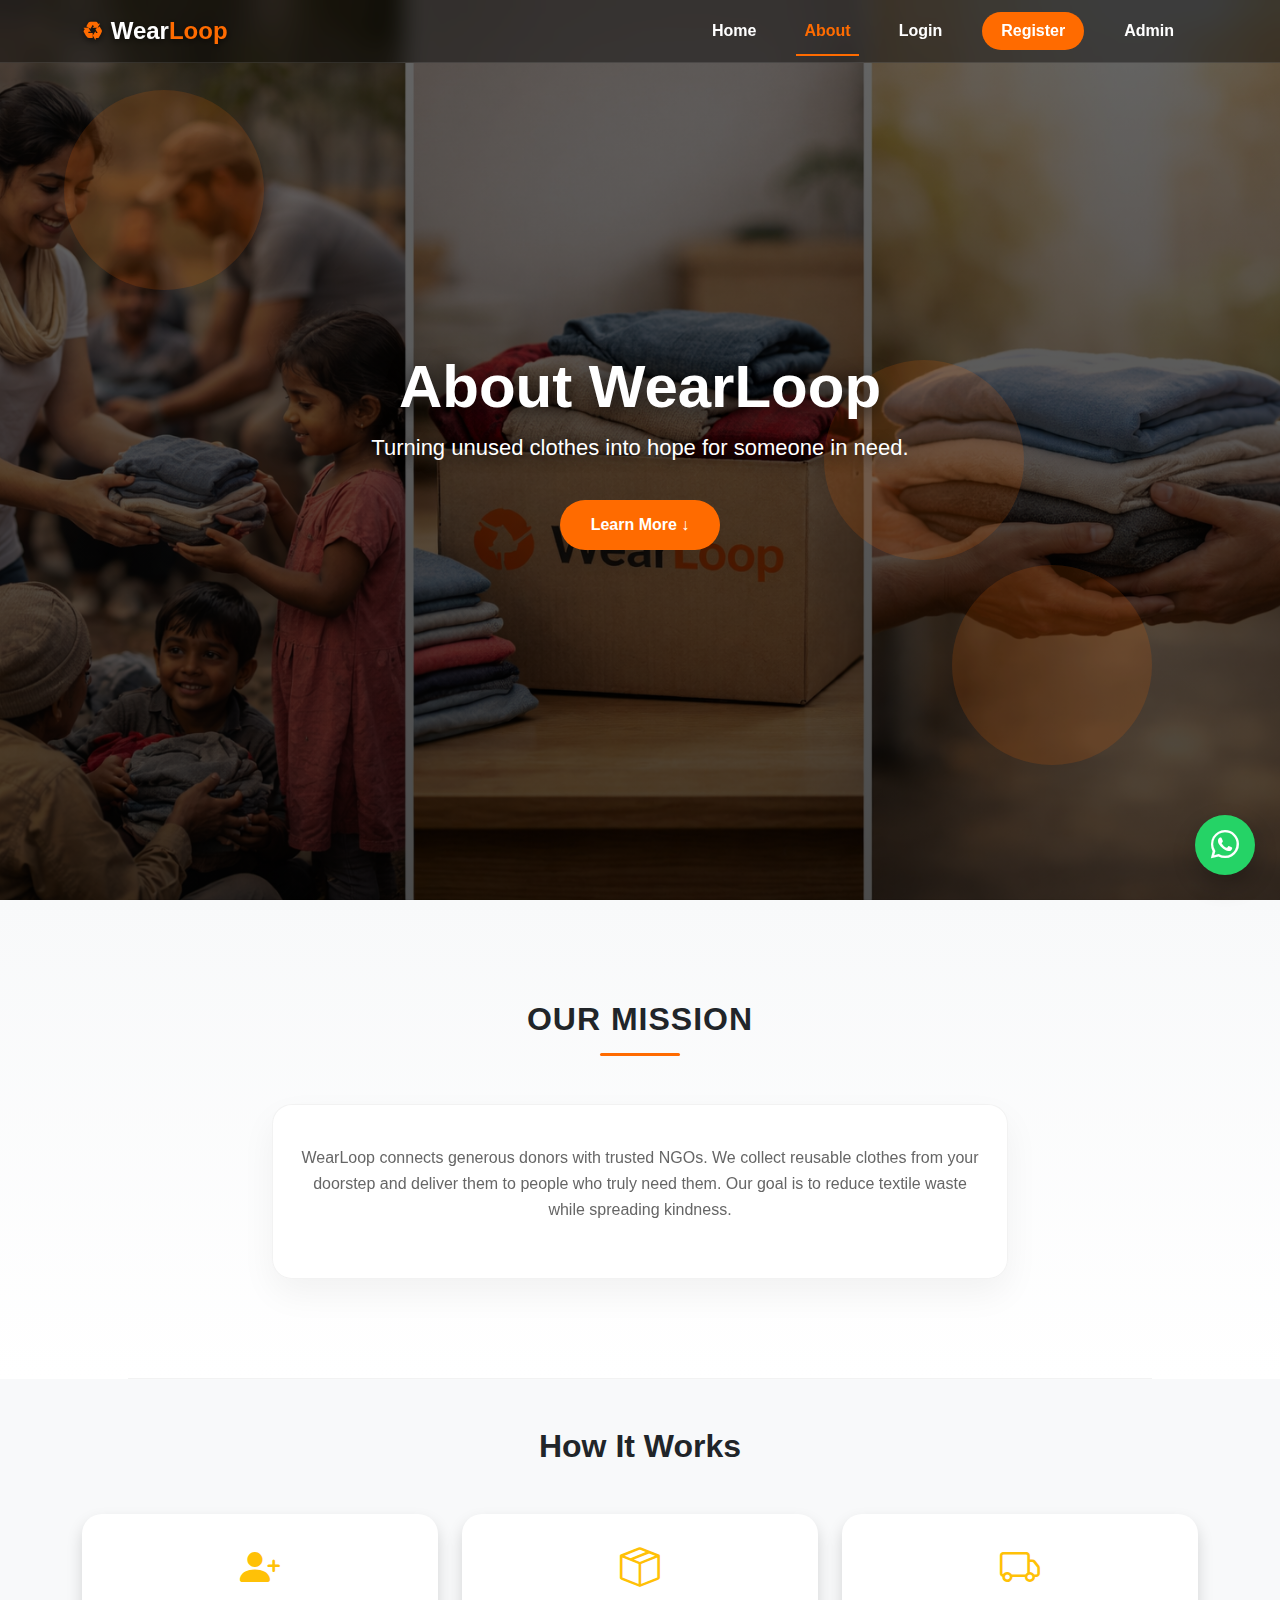
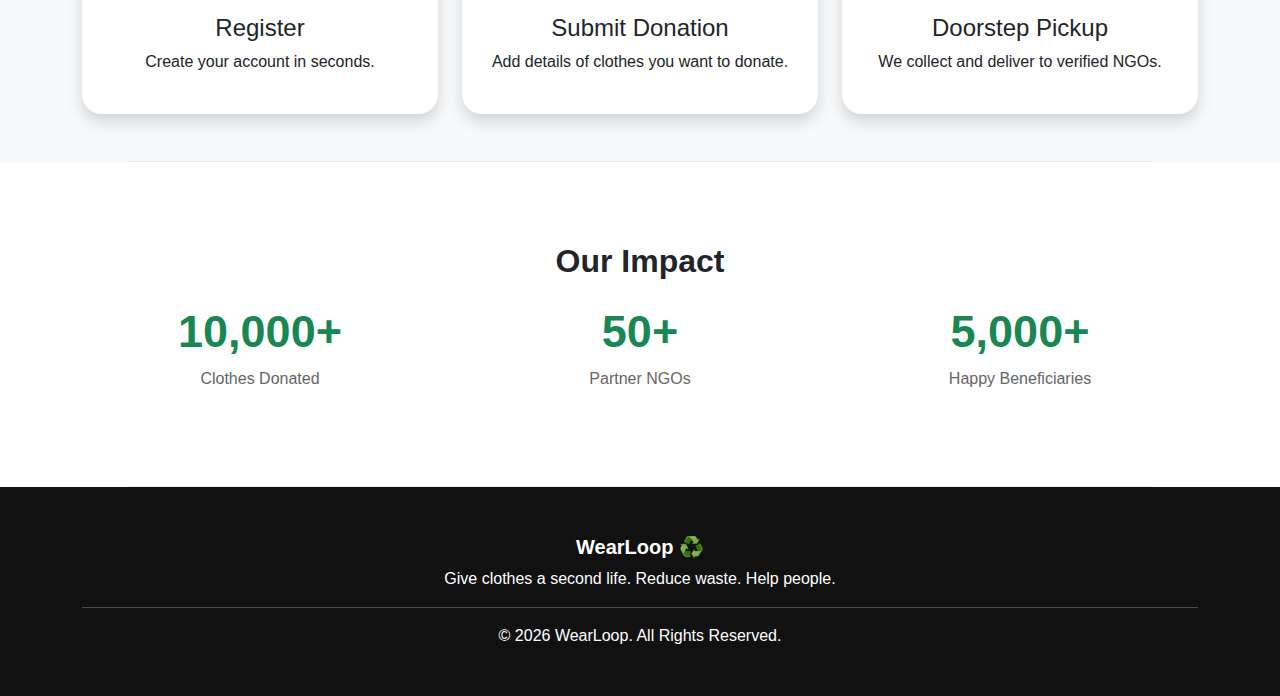
<file: about.html>
<!DOCTYPE html>
<html lang="en">
<head>
  <meta charset="UTF-8">
  <meta name="viewport" content="width=device-width, initial-scale=1.0">
  <title>About - WearLoop</title>

  <!-- Bootstrap -->
  <link href="https://cdn.jsdelivr.net/npm/bootstrap@5.3.2/dist/css/bootstrap.min.css" rel="stylesheet">
  <link rel="stylesheet" href="https://cdn.jsdelivr.net/npm/bootstrap-icons@1.11.1/font/bootstrap-icons.css">

  <!-- Same CSS File -->
  <link rel="stylesheet" href="style.css">
</head>

<body>

<!-- NAVBAR SAME AS HOME -->
<nav class="navbar navbar-expand-lg fixed-top custom-navbar">
  <div class="container">

    <a class="navbar-brand fw-bold fs-4 text-white" href="index.html">
      <span style="color:#ff6b00;">♻</span> Wear<span style="color:#ff6b00;">Loop</span>
    </a>

    <button class="navbar-toggler border-0 text-white"
      type="button" data-bs-toggle="collapse"
      data-bs-target="#navbarContent">
      ☰
    </button>

    <div class="collapse navbar-collapse" id="navbarContent">
      <ul class="navbar-nav ms-auto align-items-center">

        <li class="nav-item mx-3">
          <a class="nav-link" href="index.html">Home</a>
        </li>

        <li class="nav-item mx-3">
          <a class="nav-link active" href="about.html">About</a>
        </li>

        <li class="nav-item mx-3">
          <a class="nav-link" href="login.html">Login</a>
        </li>

        <li class="nav-item mx-3">
          <a href="register.html" class="btn btn-nav-register">Register</a>
        </li>

        <li class="nav-item mx-3">
          <a class="nav-link text-warning fw-bold" href="admin.html">Admin</a>
        </li>

      </ul>
    </div>
  </div>
</nav>

<!-- HERO SECTION -->
<section class="hero-image">
  <div class="hero-overlay">
    <div class="hero-shapes">
      <span></span>
      <span></span>
      <span></span>
    </div>

    <div class="container text-center text-white hero-content">
      <h1 class="hero-title">About WearLoop</h1>
      <p class="hero-subtitle">
        Turning unused clothes into hope for someone in need.
      </p>
      <a href="#mission" class="btn btn-nav-register learn-btn">
  Learn More ↓
</a>
    </div>

  </div>
</section>

<!-- ABOUT MISSION -->
<section class="why-donate" id="mission">
  <div class="container text-center">

    <h2 class="section-title fw-bold mb-5">
      OUR MISSION
    </h2>

    <div class="row justify-content-center">

      <div class="col-md-8">
        <div class="why-card">
          <p style="font-size:16px;">
            WearLoop connects generous donors with trusted NGOs.
            We collect reusable clothes from your doorstep and
            deliver them to people who truly need them.
            Our goal is to reduce textile waste while spreading kindness.
          </p>
        </div>
      </div>

    </div>

  </div>
</section>

<!-- HOW IT WORKS -->
<section class="features-section py-5">
  <div class="container text-center">

    <h2 class="fw-bold mb-5">How It Works</h2>

    <div class="row g-4">

      <div class="col-md-4">
        <div class="feature-card p-4 shadow">
          <i class="bi bi-person-plus-fill fs-1 text-warning"></i>
          <h4 class="mt-3">Register</h4>
          <p>Create your account in seconds.</p>
        </div>
      </div>

      <div class="col-md-4">
        <div class="feature-card p-4 shadow">
          <i class="bi bi-box-seam fs-1 text-warning"></i>
          <h4 class="mt-3">Submit Donation</h4>
          <p>Add details of clothes you want to donate.</p>
        </div>
      </div>

      <div class="col-md-4">
        <div class="feature-card p-4 shadow">
          <i class="bi bi-truck fs-1 text-warning"></i>
          <h4 class="mt-3">Doorstep Pickup</h4>
          <p>We collect and deliver to verified NGOs.</p>
        </div>
      </div>

    </div>

  </div>
</section>

<!-- IMPACT SECTION -->
<section class="progress-section text-center">
  <div class="container">

    <h2 class="fw-bold mb-4">Our Impact</h2>

    <div class="row">

      <div class="col-md-4">
        <h1 class="text-success fw-bold">10,000+</h1>
        <p>Clothes Donated</p>
      </div>

      <div class="col-md-4">
        <h1 class="text-success fw-bold">50+</h1>
        <p>Partner NGOs</p>
      </div>

      <div class="col-md-4">
        <h1 class="text-success fw-bold">5,000+</h1>
        <p>Happy Beneficiaries</p>
      </div>

    </div>

  </div>
</section>

<!-- FOOTER SAME -->
<footer class="footer-section text-white py-5">
  <div class="container text-center">
    <h5 class="fw-bold">WearLoop ♻️</h5>
    <p>Give clothes a second life. Reduce waste. Help people.</p>
    <hr style="background:rgba(255,255,255,0.3)">
    <p class="mb-0">© 2026 WearLoop. All Rights Reserved.</p>
  </div>
</footer>

<script src="https://cdn.jsdelivr.net/npm/bootstrap@5.3.2/dist/js/bootstrap.bundle.min.js"></script>
<a href="https://wa.me/919105382905" class="whatsapp-btn" target="_blank">
  <i class="bi bi-whatsapp"></i>
</a>
</body>
</html>
</file>
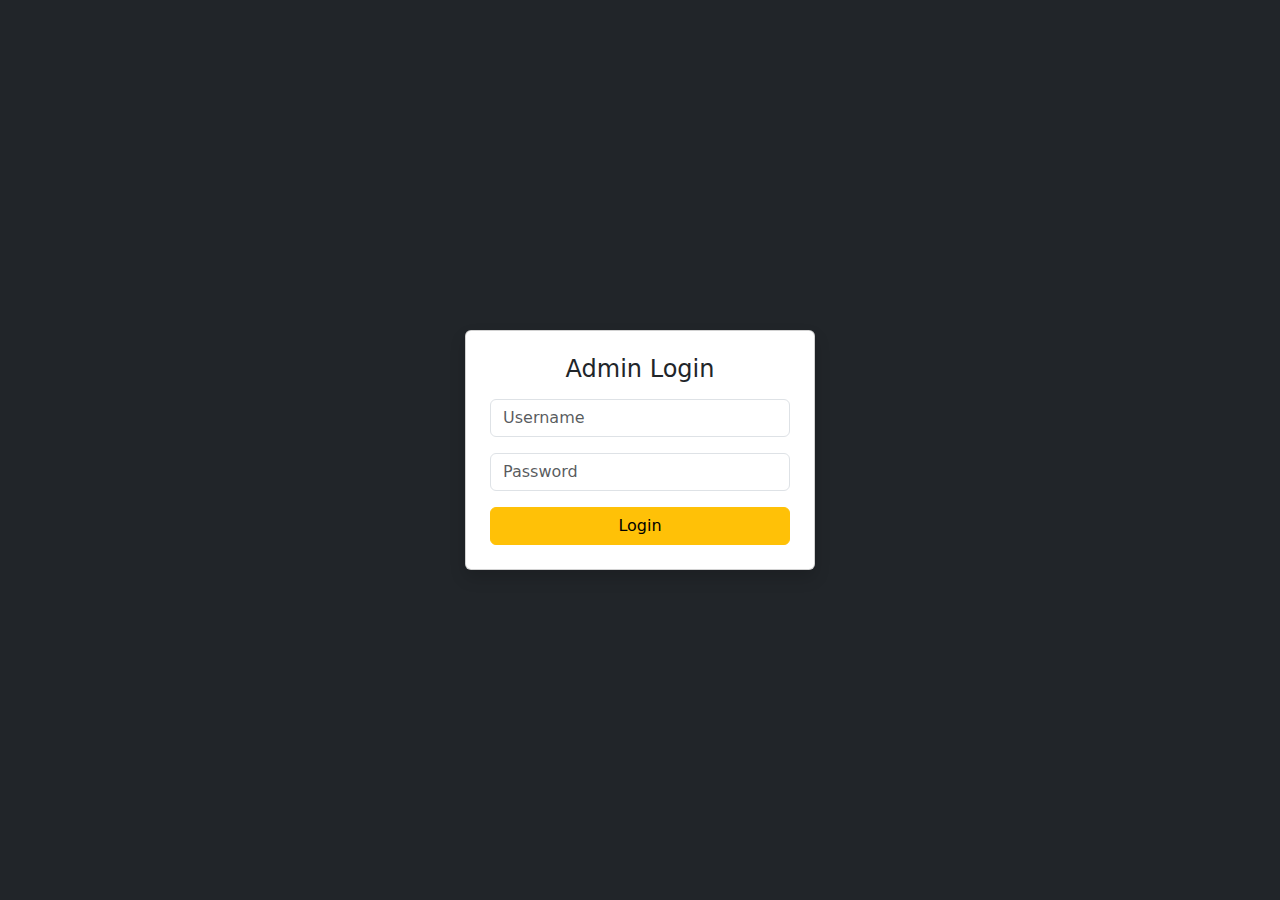
<file: admin-login.html>
<!DOCTYPE html>
<html>
<head>
  <title>Admin Login - WearLoop</title>
  <link href="https://cdn.jsdelivr.net/npm/bootstrap@5.3.2/dist/css/bootstrap.min.css" rel="stylesheet">
</head>
<body class="d-flex justify-content-center align-items-center vh-100 bg-dark">

<div class="card p-4 shadow" style="width:350px;">
  <h4 class="text-center mb-3">Admin Login</h4>

  <input type="text" id="username" class="form-control mb-3" placeholder="Username">
  <input type="password" id="password" class="form-control mb-3" placeholder="Password">

  <button onclick="login()" class="btn btn-warning w-100">Login</button>
</div>

<script>
function login(){
  let user = document.getElementById("username").value;
  let pass = document.getElementById("password").value;

  if(user === "Anurag" && pass === "WearLoop@2026"){
    localStorage.setItem("adminLoggedIn", "true");
    window.location.href = "admin.html";
  } else {
    alert("Invalid Credentials");
  }
}
</script>

</body>
</html>
</file>
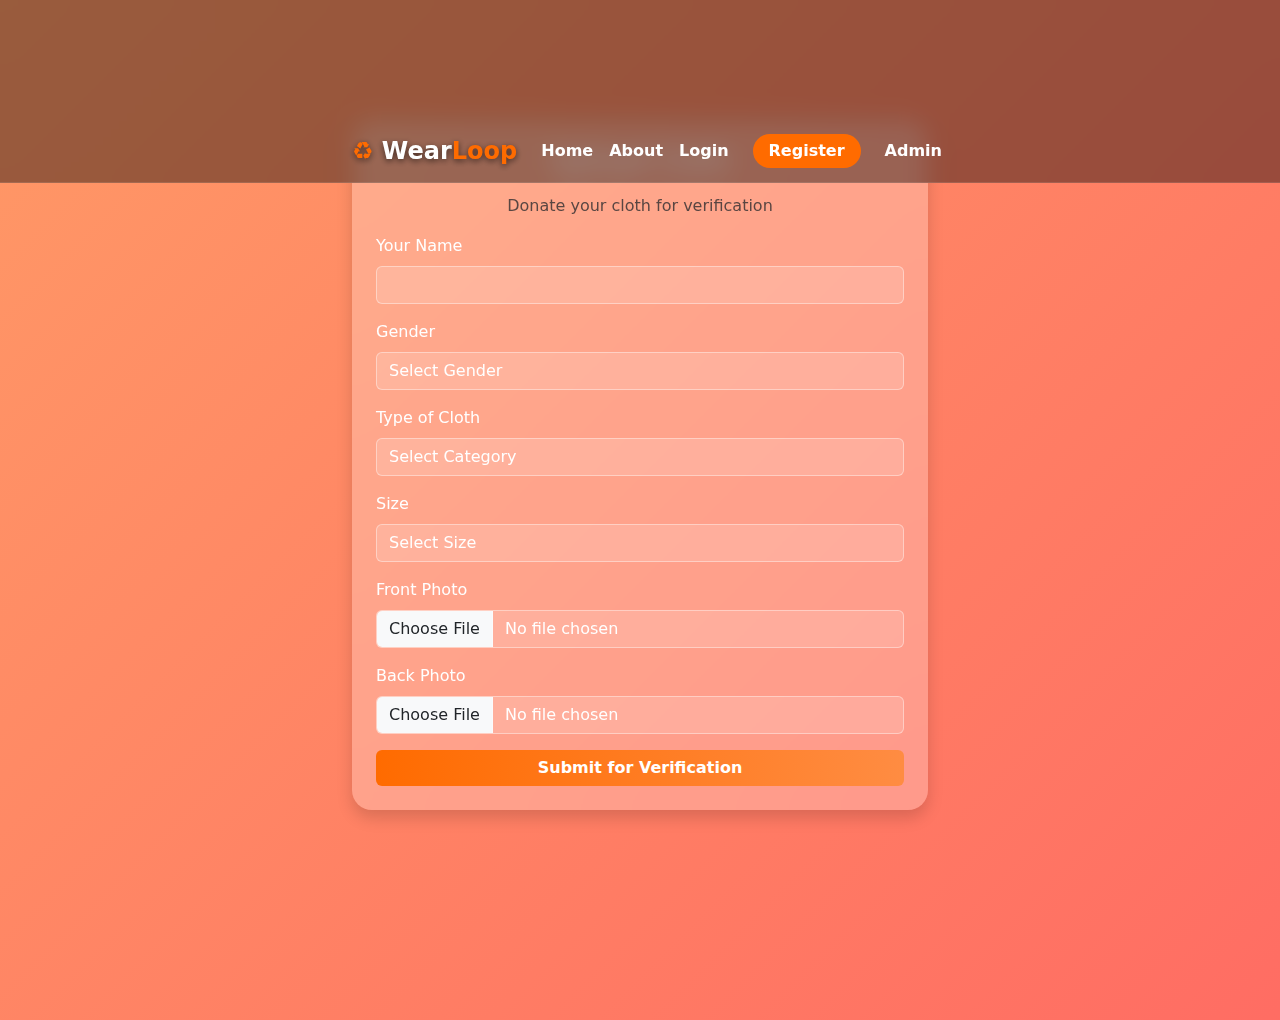
<file: donate.html>
<!DOCTYPE html>
<html lang="en">
<head>
  <meta charset="UTF-8">
  <title>Upload Cloth - WearLoop</title>
  <meta name="viewport" content="width=device-width, initial-scale=1.0">

  <!-- Bootstrap -->
  <link href="https://cdn.jsdelivr.net/npm/bootstrap@5.3.2/dist/css/bootstrap.min.css" rel="stylesheet">

  <!-- Your Custom CSS -->
  <link rel="stylesheet" href="donate.css">
</head>

<body>

<!-- ================= NAVBAR ================= -->
<nav class="navbar navbar-expand-lg custom-navbar fixed-top">
  <div class="container">

    <!-- Logo -->
    <a class="navbar-brand fw-bold fs-4 text-white" href="index.html">
      <span style="color:#ff6b00;">♻</span> Wear<span style="color:#ff6b00;">Loop</span>
    </a>

    <!-- Mobile Toggle -->
    <button class="navbar-toggler text-white border-0" type="button"
      data-bs-toggle="collapse" data-bs-target="#navbarContent">
      <span class="navbar-toggler-icon"></span>
    </button>

    <!-- Links -->
    <div class="collapse navbar-collapse" id="navbarContent">
      <ul class="navbar-nav ms-auto align-items-lg-center">

        <li class="nav-item">
          <a class="nav-link text-white" href="index.html">Home</a>
        </li>

        <li class="nav-item">
          <a class="nav-link text-white" href="about.html">About</a>
        </li>

        <li class="nav-item">
          <a class="nav-link text-white" href="login.html">Login</a>
        </li>

        <li class="nav-item">
          <a class="btn btn-nav-register ms-lg-3" href="register.html">
  Register
</a>
        </li>

        <li class="nav-item">
          <a class="nav-link text-warning fw-bold ms-lg-3" href="admin.html">
            Admin
          </a>
        </li>

      </ul>
    </div>
  </div>
</nav>

<!-- ================= MAIN SECTION ================= -->
<div class="container" style="margin-top:120px; max-width:600px;">

  <div class="card p-4 shadow">

    <h3 class="text-center mb-3">Upload Cloth</h3>
    <p class="text-center text-muted">Donate your cloth for verification</p>

    <form id="clothForm" enctype="multipart/form-data">

      <!-- Name -->
      <div class="mb-3">
        <label class="form-label">Your Name</label>
        <input type="text" name="user" class="form-control" required>
      </div>

      <!-- Gender -->
      <div class="mb-3">
        <label class="form-label">Gender</label>
        <select name="gender" class="form-select" required>
          <option value="">Select Gender</option>
          <option value="male">Male</option>
          <option value="female">Female</option>
        </select>
      </div>

      <!-- Category -->
      <div class="mb-3">
        <label class="form-label">Type of Cloth</label>
        <select name="category" class="form-select" required>
          <option value="">Select Category</option>
          <option value="Shirt">Shirt</option>
          <option value="T-Shirt">T-Shirt</option>
          <option value="Jeans">Jeans</option>
          <option value="Kurti">Kurti</option>
          <option value="Saree">Saree</option>
          <option value="Suit">Suit</option>
        </select>
      </div>

      <!-- Size -->
      <div class="mb-3">
        <label class="form-label">Size</label>
        <select name="size" class="form-select" required>
          <option value="">Select Size</option>
          <option>XS</option>
          <option>S</option>
          <option>M</option>
          <option>L</option>
          <option>XL</option>
          <option>XXL</option>
          <option>XXXL</option>
        </select>
      </div>

      <!-- Front Image -->
      <div class="mb-3">
        <label class="form-label">Front Photo</label>
        <input type="file" name="frontImage" class="form-control" required>
      </div>

      <!-- Back Image -->
      <div class="mb-3">
        <label class="form-label">Back Photo</label>
        <input type="file" name="backImage" class="form-control" required>
      </div>

      <button type="submit" class="btn btn-success w-100">
        Submit for Verification
      </button>

    </form>

  </div>
</div>

<!-- ================= JS ================= -->
<script>
document.getElementById("clothForm").addEventListener("submit", async function(e){

  e.preventDefault();

  const formData = new FormData(this);

  await fetch("http://localhost:5000/donate", {
    method: "POST",
    body: formData
  });

  alert("Donation Submitted Successfully!");
  this.reset();
});
</script>

<script src="https://cdn.jsdelivr.net/npm/bootstrap@5.3.2/dist/js/bootstrap.bundle.min.js"></script>

</body>
</html>
</file>
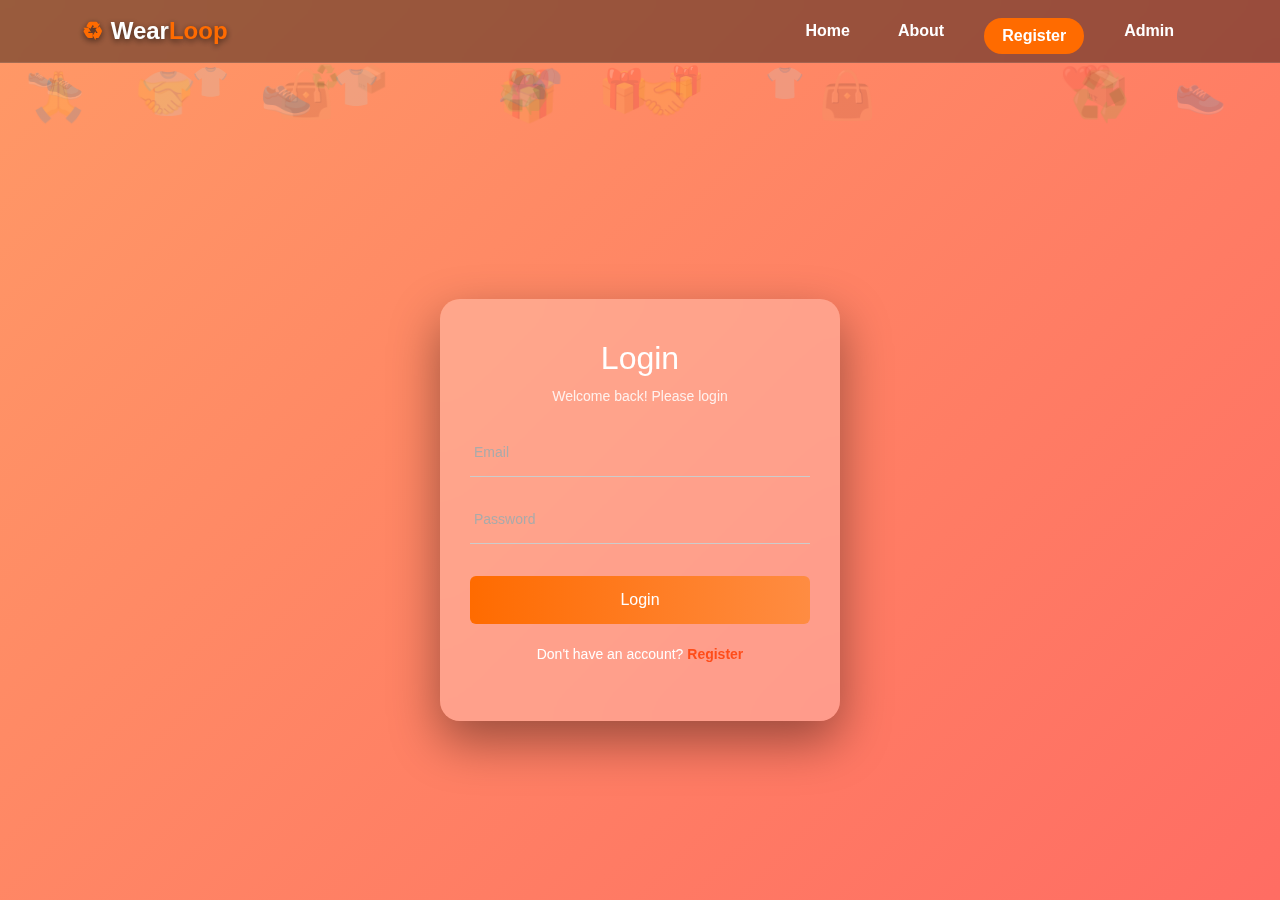
<file: login.html>
<!DOCTYPE html>
<html lang="en">
<head>
  <meta charset="UTF-8">
  <title>Login - WearLoop</title>
  <meta name="viewport" content="width=device-width, initial-scale=1.0">

  <link href="https://cdn.jsdelivr.net/npm/bootstrap@5.3.2/dist/css/bootstrap.min.css" rel="stylesheet">
  <link rel="stylesheet" href="style2.css">
</head>

<body class="login-body">

<!-- NAVBAR -->
<nav class="navbar navbar-expand-lg fixed-top custom-navbar">
  <div class="container">

    <a class="navbar-brand fw-bold fs-4 text-white" href="#">
      <span style="color:#ff6b00;">♻</span> Wear<span style="color:#ff6b00;">Loop</span>
    </a>

    <button class="navbar-toggler border-0 text-white" type="button"
      data-bs-toggle="collapse" data-bs-target="#navbarContent">
      ☰
    </button>

    <div class="collapse navbar-collapse" id="navbarContent">
      <ul class="navbar-nav ms-auto align-items-center">

        <li class="nav-item mx-3">
          <a class="nav-link" href="index.html">Home</a>
        </li>

        <li class="nav-item mx-3">
          <a class="nav-link" href="about.html">About</a>
        </li>

        <li class="nav-item mx-3">
          <a href="register.html" class="btn btn-nav-register">Register</a>
        </li>

        <li class="nav-item mx-3">
          <a class="nav-link text-warning fw-bold" href="admin.html">Admin</a>
        </li>

      </ul>
    </div>
  </div>
</nav>

<!-- LOGIN FORM -->
<div class="overlay">
  <!-- <div class="background-icons">
  <span>👟</span>
  <span>🎁</span>
  <span>💰</span>
  <span>🤝</span>
  <span>🧢</span>
  <span>📦</span>
  <span>👜</span>
  <span>🙏</span>
  <span>👕</span>
  <span>♻️</span>
</div> -->

<div class="background-icons" id="bgIcons"></div>

  <div class="modal-box">

    <h2>Login</h2>
    <p class="subtitle">Welcome back! Please login</p>

    <form id="loginForm">

      <div class="input-group">
        <input type="email" id="loginEmail" required>
        <label>Email</label>
      </div>

      <div class="input-group">
        <input type="password" id="loginPassword" required>
        <label>Password</label>
      </div>

      <button type="submit" class="btn">Login</button>

    </form>

    <p class="login-text">
      Don't have an account? <a href="register.html">Register</a>
    </p>

  </div>
</div>

<script src="script2.js"></script>
<script src="https://cdn.jsdelivr.net/npm/bootstrap@5.3.2/dist/js/bootstrap.bundle.min.js"></script>

</body>
</html>
</file>
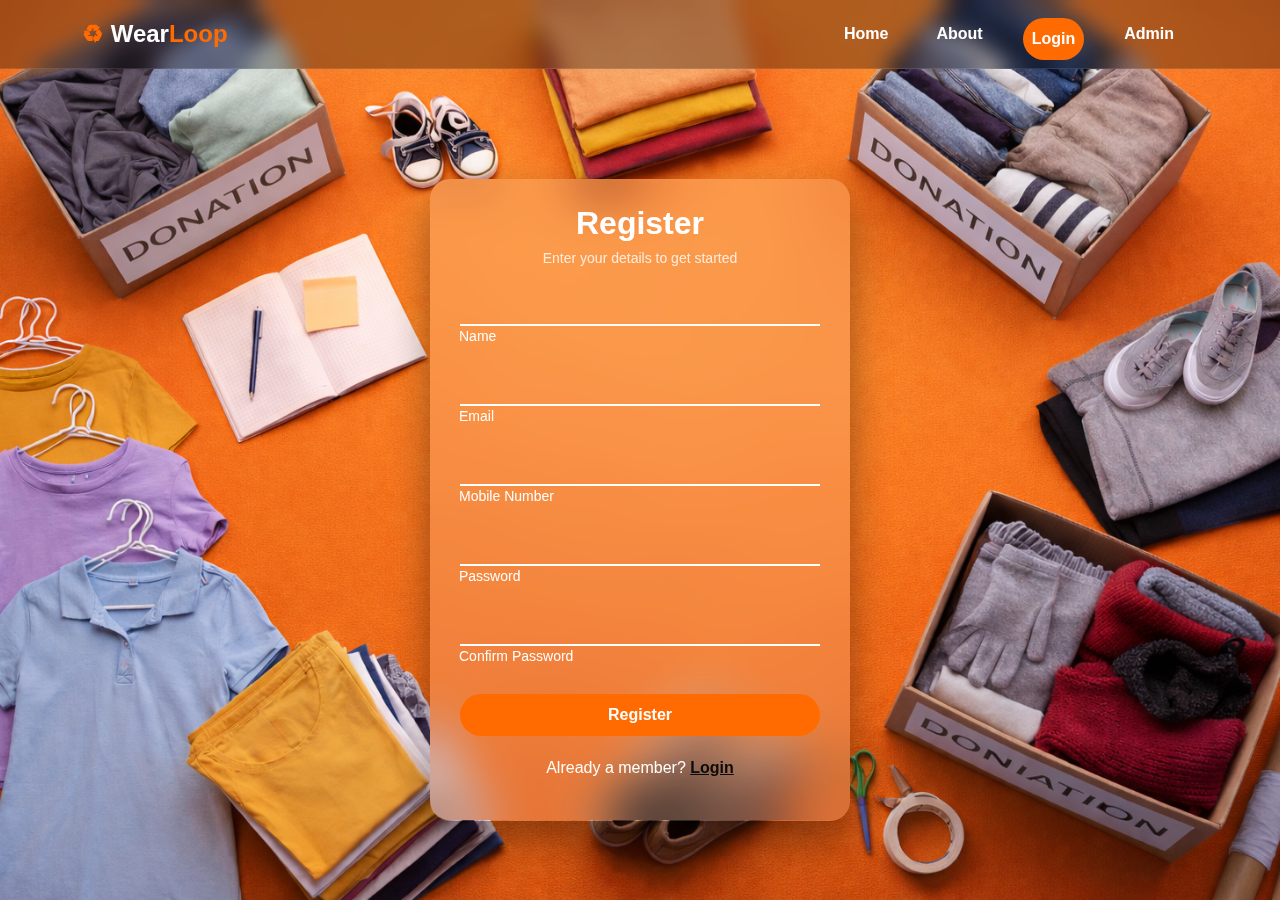
<file: register.html>
<!DOCTYPE html>
<html lang="en">
<head>
  <meta charset="UTF-8">
  <title>Register - WearLoop</title>
  <meta name="viewport" content="width=device-width, initial-scale=1.0">

  <link href="https://cdn.jsdelivr.net/npm/bootstrap@5.3.2/dist/css/bootstrap.min.css" rel="stylesheet">
  <link rel="stylesheet" href="common.css">
  <link rel="stylesheet" href="register.css">

</head>

<body class="register-body">

<!-- NAVBAR -->
<nav class="navbar navbar-expand-lg fixed-top custom-navbar">
  <div class="container">

    <a class="navbar-brand fw-bold fs-4 text-white" href="index.html">
      <span style="color:#ff6b00;">♻</span> Wear<span style="color:#ff6b00;">Loop</span>
    </a>

    <button class="navbar-toggler border-0 text-white" type="button"
      data-bs-toggle="collapse" data-bs-target="#navbarContent">
      ☰
    </button>

    <div class="collapse navbar-collapse" id="navbarContent">
      <ul class="navbar-nav ms-auto align-items-center">

        <li class="nav-item mx-3">
          <a class="nav-link" href="index.html">Home</a>
        </li>

        <li class="nav-item mx-3">
          <a class="nav-link" href="about.html">About</a>
        </li>

        <li class="nav-item mx-3">
          <a class="btn btn-nav-login" href="login.html">Login</a>
        </li>

        <!-- <li class="nav-item mx-3">
          <a href="register.html" class="btn btn-nav-register">Register</a>
        </li> -->

        <li class="nav-item mx-3">
          <a class="nav-link text-warning fw-bold" href="admin.html">Admin</a>
        </li>

      </ul>
    </div>
  </div>
</nav>

<!-- REGISTER FORM -->
<div class="overlay">
  <div class="modal-box">

    <h2>Register</h2>
    <p class="subtitle">Enter your details to get started</p>

    <form id="registerForm">

      <div class="input-group">
        <input type="text" id="name" required>
        <label>Name</label>
      </div>

      <div class="input-group">
        <input type="email" id="email" required>
        <label>Email</label>
      </div>

      <div class="input-group">
        <input type="tel" id="mobile" required>
        <label>Mobile Number</label>
      </div>

      <div class="input-group">
        <input type="password" id="password" required>
        <label>Password</label>
      </div>

      <div class="input-group">
        <input type="password" id="confirmPassword" required>
        <label>Confirm Password</label>
      </div>

      <button type="submit" class="btn">Register</button>

    </form>

    <p class="login-text">
      Already a member? <a href="login.html">Login</a>
    </p>

  </div>
</div>

<!-- IMPORTANT: Script must be at bottom -->
<script src="script2.js"></script>
<script src="https://cdn.jsdelivr.net/npm/bootstrap@5.3.2/dist/js/bootstrap.bundle.min.js"></script>

</body>
</html>
</file>
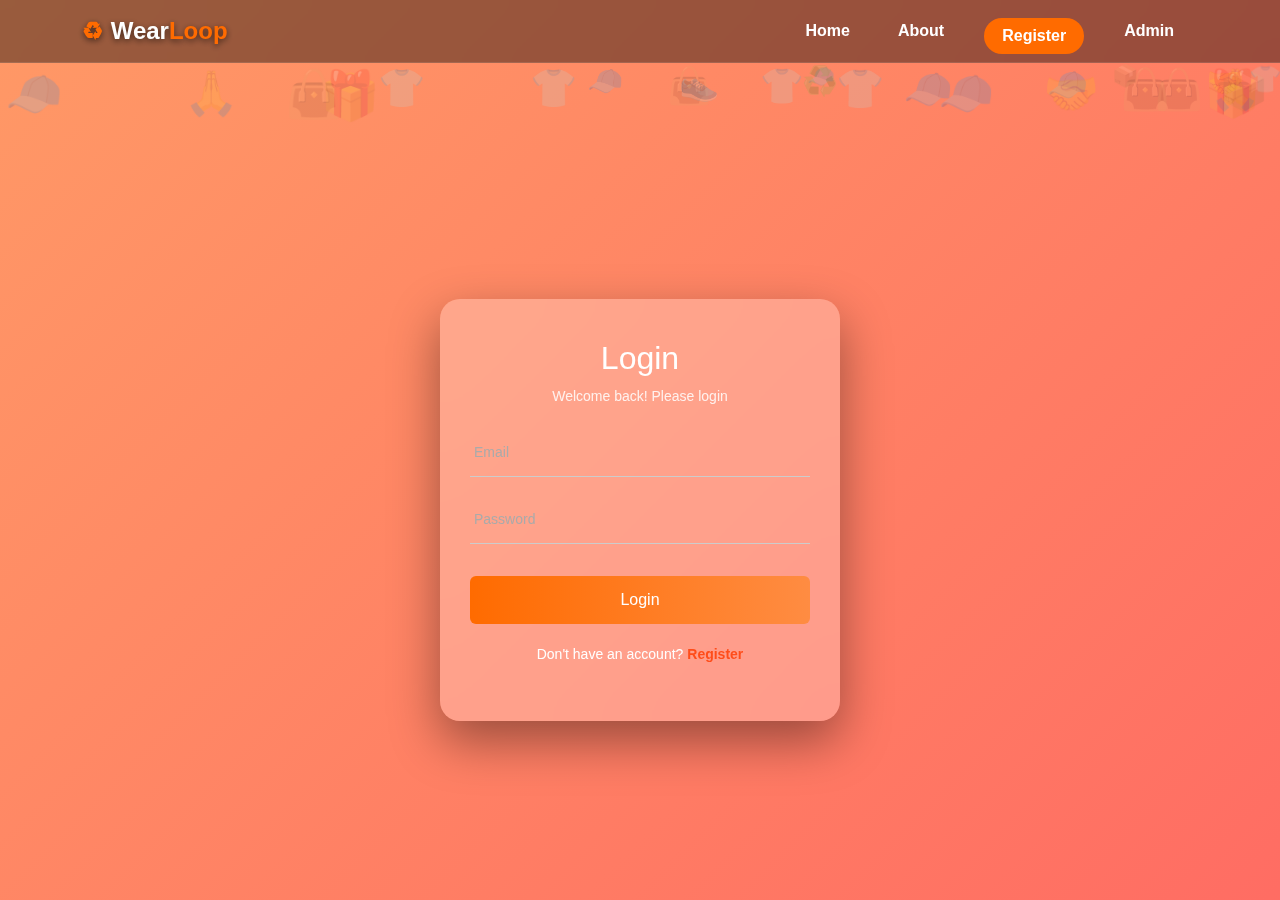
<file: user-dashboard.html>
<!DOCTYPE html>
<html lang="en">
<head>
  <meta charset="UTF-8">
  <title>User Dashboard - WearLoop</title>
  <meta name="viewport" content="width=device-width, initial-scale=1.0">
  <link rel="stylesheet" href="user-dashboard.css">
</head>

<body>

<div class="dashboard-wrapper">

  <div class="dashboard-card">

    <div class="profile-circle">👤</div>

    <h2>Welcome Back 👋</h2>

    <div class="user-info" id="userInfo"></div>

    <div class="dashboard-actions">
      <a href="donate.html" class="action-btn">Donate Clothes</a>
      <button onclick="loadDonations()" class="action-btn secondary">My Donations</button>
      <button onclick="logout()" class="logout-btn">Logout</button>
    </div>

  </div>

</div>

<div class="donation-section" id="donationSection" style="display:none;">
  <h3>My Donations</h3>
  <table>
    <thead>
      <tr>
        <th>Category</th>
        <th>Size</th>
        <th>Status</th>
      </tr>
    </thead>
    <tbody id="donationTable"></tbody>
  </table>
</div>

<script>

const user = JSON.parse(localStorage.getItem("userData"));

if(!user){
  window.location.href = "login.html";
}

document.getElementById("userInfo").innerHTML = `
  <p><strong>Name:</strong> ${user.name}</p>
  <p><strong>Email:</strong> ${user.email}</p>
  <p><strong>Mobile:</strong> ${user.mobile}</p>
`;

function logout(){
  localStorage.removeItem("userData");
  window.location.href = "login.html";
}

async function loadDonations(){

  document.getElementById("donationSection").style.display = "block";

  const response = await fetch(`http://localhost:5000/user-donations/${user.email}`);
  const donations = await response.json();

  const table = document.getElementById("donationTable");
  table.innerHTML = "";

  donations.forEach(d => {
    table.innerHTML += `
      <tr>
        <td>${d.category}</td>
        <td>${d.size}</td>
        <td>${d.status}</td>
      </tr>
    `;
  });

}

</script>

</body>
</html>
</file>
<file: donate.css>
/* ================= DONATE PAGE ONLY ================= */

body {
  min-height: 100vh;
  background: linear-gradient(-45deg, #ff6b00, #ff9966, #ff5e62, #ff9966);
  background-size: 400% 400%;
  animation: gradientMove 12s ease infinite;
}

@keyframes gradientMove {
  0% { background-position: 0% 50%; }
  50% { background-position: 100% 50%; }
  100% { background-position: 0% 50%; }
}

.container {
  margin-top: 120px;
  max-width: 600px;
}

.card {
  background: rgba(255, 255, 255, 0.25);
  backdrop-filter: blur(20px);
  border-radius: 20px;
  border: none;
  box-shadow: 0 20px 50px rgba(0,0,0,0.4);
  color: #fff;
}

.card label {
  font-weight: 500;
}

.card input,
.card select {
  background: rgba(255,255,255,0.15);
  border: 1px solid rgba(255,255,255,0.4);
  color: #fff;
}

.card select option {
  color: #000;
}

.btn-success {
  background: linear-gradient(90deg, #ff6b00, #ff8c42);
  border: none;
  font-weight: 600;
  transition: 0.3s ease;
}

.btn-success:hover {
  transform: translateY(-3px);
  box-shadow: 0 15px 40px rgba(255,107,0,0.6);
}

/* ================= COMPACT NAVBAR FIX ================= */

.custom-navbar {
  background: rgba(0, 0, 0, 0.4) !important;
  backdrop-filter: blur(12px);
  -webkit-backdrop-filter: blur(12px);
  border-bottom: 1px solid rgba(255,255,255,0.1);
  padding: 8px 0;   /* 🔥 height kam ki */
  transition: 0.3s ease;
}

/* Navbar Links */
.nav-link {
  position: relative;
  color: #fff !important;
  font-weight: 600;
  padding: 6px 12px;   /* 🔥 compact spacing */
}

.nav-link::after {
  content: "";
  position: absolute;
  left: 12px;
  bottom: 2px;
  width: 0%;
  height: 2px;
  background: #ff6b00;
  transition: 0.3s ease;
}

.nav-link:hover::after {
  width: calc(100% - 24px);
}

/* Logo */
.navbar-brand {
  font-weight: bold;
  font-size: 20px;   /* 🔥 thoda chhota */
  text-shadow: 0 2px 6px rgba(0,0,0,0.6);
  color: #fff !important;
}

/* Register Button */
.btn-nav-register {
  background: linear-gradient(90deg, #ff6b00);
  color: white !important;
  padding: 5px 16px;  /* 🔥 compact button */
  border-radius: 25px;
  font-weight: 600;
  border: none;
  transition: 0.3s;
}

.btn-nav-register:hover {
  transform: translateY(-2px);
}

/* Mobile Toggle */
.navbar-toggler-icon {
  filter: invert(1);
}
</file>
<file: style2.css>
* {
  margin: 0;
  padding: 0;
  box-sizing: border-box;
  font-family: Arial, sans-serif;
}

body {
  height: 100vh;
}

/* ===== Premium Gradient Background ===== */

.overlay {
  position: relative;
  min-height: 100vh;
  padding-top: 120px;
  display: flex;
  justify-content: center;
  align-items: center;
  overflow: hidden;
  background: linear-gradient(-45deg, #ff6b00, #ff9966, #ff5e62, #ff9966);
  background-size: 400% 400%;
  animation: gradientMove 12s ease infinite;
}

/* Animated Gradient */
@keyframes gradientMove {
  0% { background-position: 0% 50%; }
  50% { background-position: 100% 50%; }
  100% { background-position: 0% 50%; }
}

/* Glass Effect Modal */
.modal-box {
  background: rgba(255, 255, 255, 0.25);
  backdrop-filter: blur(25px);
  -webkit-backdrop-filter: blur(25px);
  width: 400px;
  padding: 40px 30px;
  border-radius: 20px;
  text-align: center;
  position: relative;
  z-index: 2;
  box-shadow: 0 20px 50px rgba(0,0,0,0.4);
  color: #ffffff;
}


/* Background Icons Container */
.background-icons {
  position: absolute;
  width: 100%;
  height: 100%;
  z-index: 1;
  overflow: hidden;
}

/* Floating Icons */
.background-icons span {
  position: absolute;
  font-size: 28px;
  opacity: 0.18;
  animation: floatUp linear infinite;
}

@keyframes floatUp {
  0% {
    transform: translateY(100vh) rotate(0deg);
  }
  100% {
    transform: translateY(-10vh) rotate(360deg);
  }
}


/* Make sure modal stays above */
.modal-box {
  position: relative;
  z-index: 2;
}

/* .modal-box {
  background: #f5f5f5;
  width: 400px;
  height: 600px;
  padding: 40px 30px;
  border-radius: 15px;
  text-align: center;
} */

.close {
  position: absolute;
  right: 20px;
  top: 15px;
  font-size: 22px;
  cursor: pointer;
  color: #777;
}

.modal h2 {
  color:#ffffff;
  font-weight: 600px;
  margin-bottom: 8px;
}

.subtitle {
  color: rgba(255, 255, 255, 0.85);
  margin-bottom: 25px;
  font-size: 14px;
}

.input-group {
  position: relative;
  margin-bottom: 22px;
}

.input-group input {
  width: 100%;
  border: none;
  border-bottom: 1px solid #ccc;
  padding: 10px 5px;
  background: transparent;
  outline: none;
}

.input-group label {
  position: absolute;
  left: 5px;
  top: 10px;
  color: #aaa;
  font-size: 14px;
  transition: 0.3s;
  pointer-events: none;
}

.input-group input:focus + label,
.input-group input:valid + label {
  top: -10px;
  font-size: 12px;
  color: #ff4d1a;
}

.btn {
  width: 100%;
  padding: 12px;
  background: linear-gradient(90deg, #ff6b00, #ff8c42);
  border: none;
  border-radius: 6px;
  color: white;
  font-size: 16px;
  cursor: pointer;
  margin-top: 10px;
}

.btn:hover {
  background: linear-gradient(90deg, #ff6b00, #ff8c42);
  transform: translateY(-3px);
  box-shadow: 0 15px 40px rgba(255,107,0,0.6);
}

.login-text {
  margin-top: 20px;
  font-size: 14px;
}

.login-text a {
  color: #ff4d1a;
  text-decoration: none;
  font-weight: bold;
}

/* ================= NAVBAR ================= */

.custom-navbar {
  background: rgba(0, 0, 0, 0.4) !important;
  backdrop-filter: blur(12px);
  -webkit-backdrop-filter: blur(12px);
  border-bottom: 1px solid rgba(255,255,255,0.1);
  transition: 0.3s ease;
}


.navbar-scrolled {
  background: rgba(0, 0, 0, 0.85);
  backdrop-filter: blur(10px);
  padding: 10px 0;
}

/* Navbar Links */

.nav-link {
  position: relative;
  color: #fff !important;
  font-weight: 600;
}

.nav-link::after {
  content: "";
  position: absolute;
  left: 0;
  bottom: -5px;
  width: 0%;
  height: 2px;
  background: #ff6b00;
  transition: 0.3s ease;
}

.nav-link:hover::after {
  width: 100%;
}

/* Logo */

.navbar-brand {
  font-weight: bold;
  font-size: 22px;
  text-shadow: 0 2px 6px rgba(0,0,0,0.6);
}

/* Register Button */

.btn-nav-register {
  background: linear-gradient(90deg, #ff6b00);
  color: white;
  padding: 6px 18px;
  border-radius: 30px;
  font-weight: 600;
  transition: 0.3s;
}

.btn-nav-register:hover {
  box-shadow: 0 0 15px rgba(255, 115, 0, 0.81);
  transform: translateY(-2px);
}

select, input[type="file"] {
  width: 100%;
  padding: 8px;
  margin-top: 5px;
  border-radius: 6px;
  border: none;
  outline: none;
}

.navbar-toggler-icon {
  filter: invert(1);
}
</file>
<file: register.css>
/* ===== REGISTER PAGE SAME AS LOGIN ===== */

body.register-body {
  margin: 0;
  padding: 0;
  min-height: 100vh;
  background: url("assets/images/hero2.png") no-repeat center center;
  background-size: cover;
  display: flex;
  flex-direction: column;
}

/* Navbar */

.custom-navbar {
  background: rgba(0,0,0,0.3) !important;
  backdrop-filter: blur(10px);
}

/* Overlay section */

.overlay {
  flex: 1;
  display: flex;
  justify-content: center;
  align-items: center;
  padding-top: 100px;
}

/* Register Card */
/* ===== Compact Height Register Card ===== */

.modal-box {
  width: 420px;                 /* Width same rakhi */
  padding: 25px 30px;           /* Top-bottom padding kam */
  border-radius: 20px;
  background: rgba(255,255,255,0.15);
  backdrop-filter: blur(25px);
  -webkit-backdrop-filter: blur(25px);
  box-shadow: 0 20px 40px rgba(0,0,0,0.4);
  color: white;
  text-align: center;
  animation: fadeIn 0.6s ease forwards;
}

/* Fade In */

@keyframes fadeIn {
  from {
    opacity: 0;
    transform: translateY(30px);
  }
  to {
    opacity: 1;
    transform: translateY(0);
  }
}

/* Headings */

.modal-box h2 {
  font-weight: 700;
  margin-bottom: 5px;
}

.subtitle {
  font-size: 14px;
  margin-bottom: 15px;
  opacity: 0.8;
}

/* Inputs */

.input-group {
  margin-bottom: 12px;
  text-align: left;
}

.input-group label {
  display: block;
  margin-bottom: 5px;
  font-size: 14px;
}

.input-group input {
  width: 100%;
  padding: 8px 5px;
  border: none;
  border-bottom: 2px solid white;
  background: transparent;
  color: rgb(10, 10, 10);
  outline: none;
}

/* Button */

.btn {
  width: 100%;
  background: linear-gradient(90deg, #ff6b00);
  color: white;
  /* padding: 6px 18px; */
  padding: 8px;
  border-radius: 30px;
  font-weight: 600;
  transition: 0.3s;
  margin-top: 10px;

}

.btn:hover {
  box-shadow: 0 0 15px rgba(255, 115, 0, 0.81);
  color: black;
  transform: translateY(-3px);
}

.btn-nav-login {
    .btn-nav-register {
  background: linear-gradient(90deg, #ff6b00);
  color: white;
  padding: 6px 18px;
  border-radius: 30px;
  font-weight: 600;
  transition: 0.3s;
}

.btn-nav-register:hover {
  box-shadow: 0 0 15px rgba(255, 115, 0, 0.81);
  color: black;
  transform: translateY(-2px);
}
}

/* Login link text */

.login-text {
  margin-top: 20px;
}

.login-text a {
  color: hsl(0, 0%, 4%);
  font-weight: bold;
}
</file>
<file: user-dashboard.css>
/* ===== Background ===== */
body {
  margin: 0;
  font-family: Arial, sans-serif;
  min-height: 100vh;
  background: linear-gradient(-45deg, #ff6b00, #ff9966, #ff5e62, #ff9966);
  background-size: 400% 400%;
  animation: gradientMove 12s ease infinite;
  display: flex;
  align-items: center;
  justify-content: center;
}

@keyframes gradientMove {
  0% { background-position: 0% 50%; }
  50% { background-position: 100% 50%; }
  100% { background-position: 0% 50%; }
}

/* ===== Wrapper ===== */
.dashboard-wrapper {
  width: 100%;
  display: flex;
  justify-content: center;
}

/* ===== Glass Card ===== */
.dashboard-card {
  background: rgba(255, 255, 255, 0.25);
  backdrop-filter: blur(20px);
  padding: 40px;
  border-radius: 20px;
  text-align: center;
  width: 420px;
  color: white;
  box-shadow: 0 20px 50px rgba(0,0,0,0.4);
}

/* ===== Profile Circle ===== */
.profile-circle {
  width: 90px;
  height: 90px;
  border-radius: 50%;
  background: linear-gradient(90deg, #ff6b00, #ff8c42);
  display: flex;
  align-items: center;
  justify-content: center;
  font-size: 40px;
  margin: 0 auto 20px;
}

/* ===== User Info ===== */
.user-info p {
  margin: 8px 0;
  font-size: 15px;
}

/* ===== Buttons ===== */
.dashboard-actions {
  margin-top: 25px;
  display: flex;
  flex-direction: column;
  gap: 15px;
}

.action-btn {
  background: linear-gradient(90deg, #00b09b, #96c93d);
  padding: 10px;
  border-radius: 30px;
  color: white;
  text-decoration: none;
  font-weight: 600;
  transition: 0.3s ease;
}

.action-btn:hover {
  transform: translateY(-3px);
  box-shadow: 0 15px 40px rgba(0,176,155,0.5);
}

.logout-btn {
  background: linear-gradient(90deg, #ff6b00, #ff8c42);
  border: none;
  padding: 10px;
  border-radius: 30px;
  color: white;
  font-weight: 600;
  cursor: pointer;
  transition: 0.3s ease;
}

.logout-btn:hover {
  transform: translateY(-3px);
  box-shadow: 0 15px 40px rgba(255,107,0,0.6);
}

/* ===== Responsive ===== */
@media (max-width: 500px) {
  .dashboard-card {
    width: 90%;
    padding: 25px;
  }
}

/* ===== Donation Table Section ===== */

.donation-section {
  margin-top: 40px;
  text-align: center;
  color: white;
}

.donation-section table {
  width: 80%;
  margin: 20px auto;
  border-collapse: collapse;
  background: rgba(255,255,255,0.2);
  backdrop-filter: blur(10px);
}

.donation-section th,
.donation-section td {
  padding: 12px;
  border: 1px solid rgba(255,255,255,0.3);
}

.secondary {
  background: linear-gradient(90deg, #6a11cb, #2575fc);
}
</file>
<file: style.css>
/* ================= RESET ================= */

* {
  margin: 0;
  padding: 0;
  box-sizing: border-box;
  font-family: Arial, sans-serif;
}

html, body {
  height: 100%;
  scroll-behavior: smooth;
}

body {
  background: linear-gradient(to bottom, #f8f9fa, #ffffff);
}
.register-body {
  min-height: 100vh;
  background: linear-gradient(135deg, #00b09b, #96c93d);
  display: flex;
  justify-content: center;
  align-items: center;
  padding-top: 90px;
}
.register-card {
  background: rgba(255,255,255,0.9);
  backdrop-filter: blur(10px);
  color: black;
}


/* ================= NAVBAR ================= */

.custom-navbar {
  background: rgba(0, 0, 0, 0.4) !important;
  backdrop-filter: blur(12px);
  -webkit-backdrop-filter: blur(12px);
  border-bottom: 1px solid rgba(255,255,255,0.1);
  transition: 0.3s ease;
}


.navbar-scrolled {
  background: rgba(0, 0, 0, 0.85);
  backdrop-filter: blur(10px);
  padding: 10px 0;
}

/* Navbar Links */

.nav-link {
  position: relative;
  color: #fff !important;
  font-weight: 600;
}

.nav-link::after {
  content: "";
  position: absolute;
  left: 0;
  bottom: -5px;
  width: 0%;
  height: 2px;
  background: #ff6b00;
  transition: 0.3s ease;
}

.nav-link:hover::after {
  width: 100%;
}

/* Logo */

.navbar-brand {
  font-weight: bold;
  font-size: 22px;
  text-shadow: 0 2px 6px rgba(0,0,0,0.6);
}

/* Register Button */

.btn-nav-register {
  background: linear-gradient(90deg, #ff6b00);
  color: white;
  padding: 6px 18px;
  border-radius: 30px;
  font-weight: 600;
  transition: 0.3s;
}

.btn-nav-register:hover {
  box-shadow: 0 0 15px rgba(255, 115, 0, 0.81);
  transform: translateY(-2px);
}

/* ================= HERO SECTION ================= */

.hero-image {
  height: 100vh;
  width: 100%;
  background: url("assets/images/hero1.png") center center no-repeat;
  background-size: cover;
  background-attachment: fixed;
  position: relative;
  display: flex;
  align-items: center;
  justify-content: center;
}



.hero-overlay {
  position: absolute;
  width: 100%;
  height: 100%;
  background: linear-gradient(
    to bottom,
    rgba(0,0,0,0.6),
    rgba(0,0,0,0.7)
  );
  display: flex;
  align-items: center;
  justify-content: center;
}

/* Floating Shapes */

.hero-shapes span {
  position: absolute;
  width: 200px;
  height: 200px;
  background: rgba(255, 107, 0, 0.15);
  border-radius: 50%;
  animation: float 8s infinite ease-in-out;
}

.hero-shapes span:nth-child(1) {
  top: 10%;
  left: 5%;
}

.hero-shapes span:nth-child(2) {
  bottom: 15%;
  right: 10%;
  animation-delay: 2s;
}

.hero-shapes span:nth-child(3) {
  top: 40%;
  right: 20%;
  animation-delay: 4s;
}

@keyframes float {
  0%, 100% { transform: translateY(0px); }
  50% { transform: translateY(-25px); }
}


.hero-content {
  position: relative;
  z-index: 2;
  text-align: center;
  color: white;
}

.hero-title {
  font-size: 60px;
  font-weight: 700;
  text-shadow: 0 4px 20px rgba(0,0,0,0.8);
}

.hero-subtitle {
  font-size: 22px;
  text-shadow: 0 2px 15px rgba(0,0,0,0.7);
}
/* .hero-image {
  filter: brightness(0.9) contrast(1.1);
} */

.hero-title {
  animation: slideUp 1s ease forwards;
}

@keyframes slideUp {
  from { opacity: 0; transform: translateY(50px); }
  to { opacity: 1; transform: translateY(0); }
}



/* Hero Button */

.btn-hero {
  background: linear-gradient(90deg, #ff6b00, #ff8c42);
  border-radius: 50px;
  padding: 14px 40px;
  font-weight: 600;
  box-shadow: 0 10px 30px rgba(255,107,0,0.4);
  transition: 0.3s ease;
}

.btn-hero:hover {
  background: linear-gradient(90deg, #ff6b00, #ff8c42);
  transform: translateY(-3px);
  box-shadow: 0 15px 40px rgba(255,107,0,0.6);
}


/* ================= SECTIONS ================= */

section {
  padding: 80px 0;
}

.features-section {
  background: #f8f9fa;
}

.feature-card {
  border-radius: 15px;
  transition: 0.3s ease;
}

.feature-card:hover {
  transform: translateY(-8px);
}

/* ================= FOOTER ================= */

.footer-section {
  background: #111;
  color: white;
}

/* ================= LOADER ================= */

#loader {
  position: fixed;
  width: 100%;
  height: 100vh;
  background: #111;
  display: flex;
  justify-content: center;
  align-items: center;
  z-index: 9999;
}

.spinner {
  width: 60px;
  height: 60px;
  border: 6px solid #2e8b57;
  border-top: 6px solid #00ffae;
  border-radius: 50%;
  animation: spin 1s linear infinite;
}

@keyframes spin {
  100% { transform: rotate(360deg); }
}

/* ================= RESPONSIVE ================= */

@media (max-width: 768px) {

  .hero-title {
    font-size: 32px;
  }

  .hero-subtitle {
    font-size: 16px;
  }

}
/* ================= DONATE CATEGORY ================= */

.donate-category {
  background: #f8f9fa;
  position: relative;
  overflow: hidden;
}

.donate-title {
  font-size: 28px;
  letter-spacing: 2px;
  position: relative;
}

.donate-title::after {
  content: "";
  width: 80px;
  height: 3px;
  background: #ff6b00;
  display: block;
  margin: 10px auto 0;
}

.donate-card-link {
  text-decoration: none;
}

.donate-card {
  transition: 0.4s ease;
}

.donate-circle {
  width: 160px;
  height: 160px;
  margin: 0 auto 20px;
  border-radius: 50%;
  background: linear-gradient(135deg, #ff6b00, #ff8c42);
  display: flex;
  align-items: center;
  justify-content: center;
  font-size: 45px;
  color: white;
  box-shadow: 0 10px 30px rgba(0,0,0,0.15);
  transition: 0.4s ease;
}

/* Hover effect */
.donate-card:hover .donate-circle {
  transform: translateY(-12px) scale(1.07);
  box-shadow: 0 25px 50px rgba(255,107,0,0.4);
}

.donate-card h5 {
  font-weight: 600;
  color: #ff6b00;
  transition: 0.3s;
}

.donate-card:hover h5 {
  color: #000;
}

/* Scroll Animation */

.reveal {
  opacity: 0;
  transform: translateY(40px);
  transition: 0.8s ease;
}

.reveal.active {
  opacity: 1;
  transform: translateY(0);
}

/* NGO SLIDER */

.logo-slider {
  overflow: hidden;
  position: relative;
}

.slide-track {
  display: flex;
  width: calc(150px * 10);
  animation: scroll 20s linear infinite;
}

.slide-track img {
  width: 150px;
  margin: 0 20px;
}

@keyframes scroll {
  0% { transform: translateX(0); }
  100% { transform: translateX(-50%); }
}

/* DONATE MODEL */

.donate-modal {
  position: fixed;
  width: 100%;
  height: 100vh;
  background: rgba(0,0,0,0.7);
  display: none;
  justify-content: center;
  align-items: center;
  z-index: 9999;
}

.modal-content-box {
  background: white;
  padding: 40px;
  border-radius: 15px;
  text-align: center;
  animation: fadeUp 0.4s ease;
}

/* ================= WHY DONATE PREMIUM ================= */

.why-donate {
  background: linear-gradient(to bottom, #f8f9fa, #ffffff);
  padding: 100px 0;
}

.section-title {
  position: relative;
  font-size: 32px;
  letter-spacing: 1px;
}

.section-title::after {
  content: "";
  width: 80px;
  height: 3px;
  background: #ff6b00;
  display: block;
  margin: 15px auto 0;
  border-radius: 5px;
}

.why-card {
  background: rgba(255,255,255,0.85);
  backdrop-filter: blur(12px);
  border-radius: 20px;
  padding: 40px 25px;
  border: 1px solid rgba(0,0,0,0.05);
  box-shadow: 0 15px 35px rgba(0,0,0,0.05);
  height: 100%;
  transition: none; /* No hover animation */
}

.why-card h5 {
  font-weight: 600;
  margin-bottom: 12px;
}

.why-card p {
  color: #666;
  font-size: 14px;
  line-height: 1.6;
}

.why-card {
  transition: 0.3s ease;
}

.why-card:hover {
  box-shadow: 0 20px 50px rgba(255, 107, 0, 0.15);
}


.icon-circle {
  width: 80px;
  height: 80px;
  background: linear-gradient(135deg, #ff6b00, #ff8c42);
  border-radius: 50%;
  display: flex;
  align-items: center;
  justify-content: center;
  font-size: 28px;
  color: white;
  margin: 0 auto 25px;
}

/* WTSP BTN */

.whatsapp-btn {
  position: fixed;
  bottom: 25px;
  right: 25px;
  width: 60px;
  height: 60px;
  background: #25D366;
  border-radius: 50%;
  display: flex;
  align-items: center;
  justify-content: center;
  color: white;
  font-size: 28px;
  box-shadow: 0 10px 25px rgba(0,0,0,0.2);
  transition: 0.3s;
  z-index: 999;
}

.whatsapp-btn:hover {
  transform: scale(1.1);
  box-shadow: 0 15px 35px rgba(37,211,102,0.4);
}

/* PAGE Transition */

.page-transition {
  position: fixed;
  width: 100%;
  height: 100%;
  background: #111;
  top: 0;
  left: 0;
  z-index: 9999;
  transform: scaleY(0);
  transform-origin: top;
  transition: transform 0.6s ease;
}

.page-transition.active {
  transform: scaleY(1);
}

/* DONATION PROGRESS */

.progress-section {
  background: #fff;
}

.progress {
  height: 30px;
  border-radius: 50px;
  overflow: hidden;
}

.progress-bar {
  background: linear-gradient(90deg, #00b09b, #96c93d);
  font-weight: bold;
  transition: width 2s ease;
}

/* Soft Section */
section {
  position: relative;
}

section::after {
  content: "";
  position: absolute;
  bottom: 0;
  left: 10%;
  width: 80%;
  height: 1px;
  background: rgba(0,0,0,0.05);
}

/* ================= ABOUT HERO FIX ================= */

.hero-image {
  height: 100vh;
  width: 100%;
  background: url("assets/images/hero1.png") center center no-repeat;
  background-size: cover;
  background-attachment: fixed;
  position: relative;
  display: flex;
  align-items: center;
  justify-content: center;
}

.hero-overlay {
  position: absolute;
  width: 100%;
  height: 100%;
  background: linear-gradient(
    to bottom,
    rgba(0,0,0,0.6),
    rgba(0,0,0,0.7)
  );
  display: flex;
  align-items: center;
  justify-content: center;
}

/* Active Nav Link */

.nav-link.active {
  color: #ff6b00 !important;
}

.nav-link.active::after {
  width: 100%;
}

/* ================= MISSION CARD ================= */

.why-donate {
  background: linear-gradient(to bottom, #f8f9fa, #ffffff);
  padding: 100px 0;
}

.section-title {
  font-size: 32px;
  letter-spacing: 1px;
  position: relative;
}

.section-title::after {
  content: "";
  width: 80px;
  height: 3px;
  background: #ff6b00;
  display: block;
  margin: 15px auto 0;
  border-radius: 5px;
}

.why-card {
  background: rgba(255,255,255,0.9);
  backdrop-filter: blur(12px);
  border-radius: 20px;
  padding: 40px 25px;
  border: 1px solid rgba(0,0,0,0.05);
  box-shadow: 0 15px 35px rgba(0,0,0,0.05);
  transition: 0.3s ease;
}

.why-card:hover {
  transform: translateY(-5px);
  box-shadow: 0 20px 50px rgba(255,107,0,0.15);
}

/* ================= HOW IT WORKS ================= */

.features-section {
  background: #f8f9fa;
}

.feature-card {
  border-radius: 20px;
  background: white;
  transition: 0.3s ease;
}

.feature-card:hover {
  transform: translateY(-8px);
  box-shadow: 0 20px 50px rgba(0,0,0,0.1);
}

/* ================= IMPACT SECTION ================= */

.progress-section {
  background: white;
  padding: 80px 0;
}

.progress-section h1 {
  font-size: 45px;
}

.progress-section p {
  font-weight: 500;
  color: #666;
}

/* ================= RESPONSIVE ================= */

@media (max-width: 768px) {

  .hero-title {
    font-size: 32px;
  }

  .hero-subtitle {
    font-size: 16px;
  }

  .section-title {
    font-size: 24px;
  }

}

/* Learn More Button (Same as Register) */

.learn-btn {
  padding: 12px 30px;
  font-size: 16px;
  margin-top: 20px;
  display: inline-block;
  transition: 0.3s ease;
}

.learn-btn:hover {
  transform: translateY(-3px);
  color: #000;
  box-shadow: 0 15px 40px rgba(255,107,0,0.5);
}
</file>
<file: common.css>
/* ===== RESET ===== */
* {
  margin: 0;
  padding: 0;
  box-sizing: border-box;
  font-family: Arial, sans-serif;
}

/* ===== NAVBAR ===== */

.custom-navbar {
  background: rgba(0, 0, 0, 0.4) !important;
  backdrop-filter: blur(12px);
  border-bottom: 1px solid rgba(255,255,255,0.1);
}

.nav-link {
  position: relative;
  color: #fff !important;
  font-weight: 600;
}

.nav-link::after {
  content: "";
  position: absolute;
  left: 0;
  bottom: -5px;
  width: 0%;
  height: 2px;
  background: #ff6b00;
  transition: 0.3s ease;
}

.nav-link:hover::after {
  width: 100%;
}

.navbar-brand {
  font-weight: bold;
  font-size: 22px;
}
</file>
